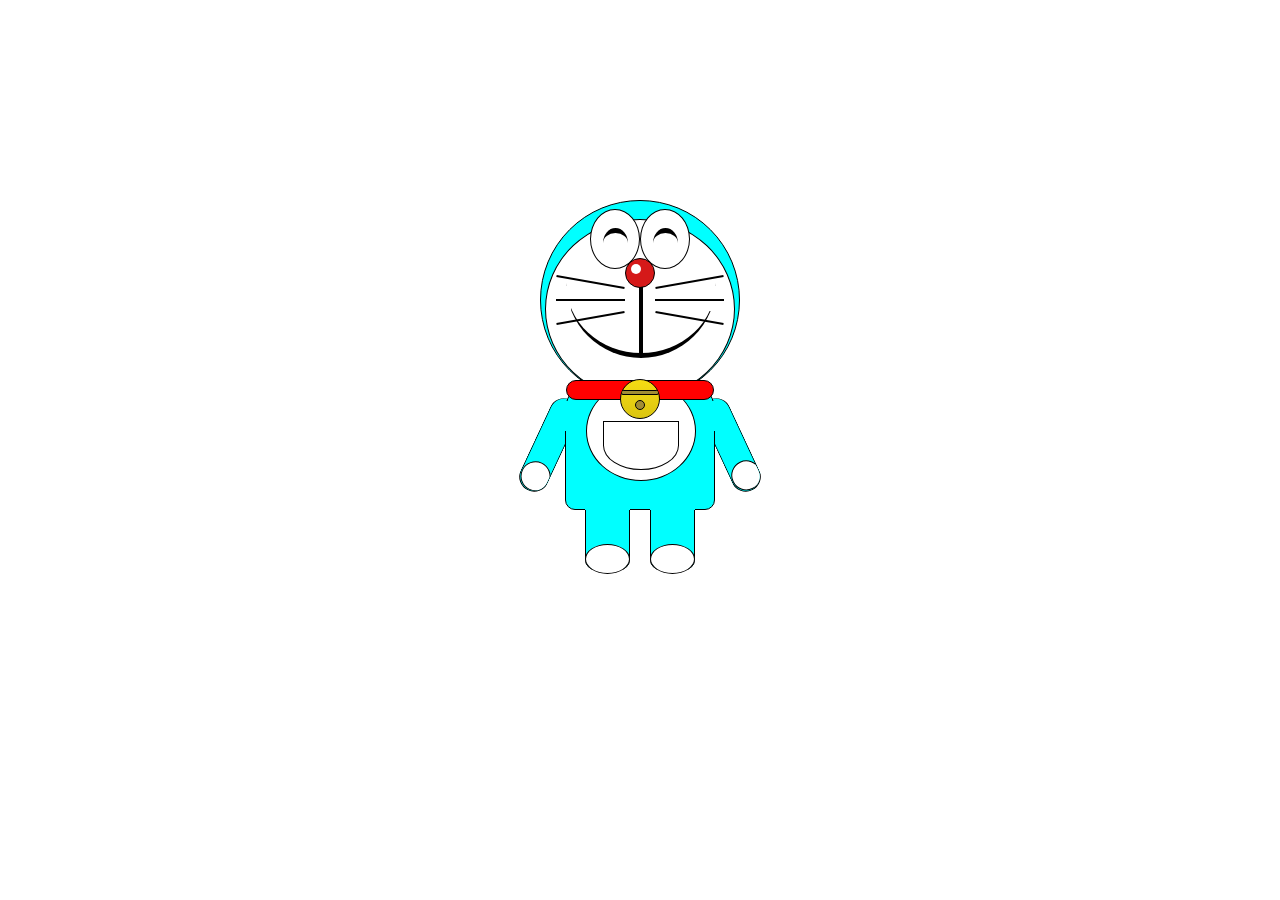
<file: doremon/index.html>
<!DOCTYPE html>
<head lang="eng">
    <title>doraemon</title>
    <link rel="stylesheet" href="style.css">
</head>
<body>
    
    <div class="main">
        <div class="head-container">
<div class="head">
    <div class="circle">
        <div class="eyes-container">
          <div class="eyes">
        <div class="ball"></div>
    </div>
    <div class="eyes">
        <div class="ball"></div>
    </div>
    </div>

    <div class="nose-container">
        <div class="nose">
            <div class="light"></div>
        </div>
    </div>

    <div class="mouth">
    </div>

<div class="box"></div>
<div class="box" id="box2"></div>
<div class="box3"></div>

</div>
<div class="beard">
    <div class="string"></div>
    <div class="string" id="string2"></div>
    <div class="string" id="string3"></div>
</div>

<div class="rect2" id="right">
    <div class="string"></div>
    <div class="string" id="string2"></div>
    <div class="string" id="string3"></div>
</div>
<div class="corler"> </div>
<div class="bell">
    <div class="hole"></div>
    <div class="line"></div>
</div>
  </div>

</div>

<div class="body-container">
    <div class="stomach">
<div class="pocket">
    <div class="half"></div>
</div>
<div class="paste"></div>
<div class="paste" id="paste"></div>
<div class="cover"></div>
<div class="copy"></div>

</div>
<div class="hand">
    <div class="circle-hand"></div>
</div>

<div class="hand" id="left">
    <div class="circle-hand"></div>
</div>

<div class="leg-container">
    <div class="circle-hand" id="leg-circle"></div>
</div>

<div class="leg-container" id="come">
<div class="circle-hand" id="leg-circle"></div>
</div>

</div>
</div> 
</body>
</file>
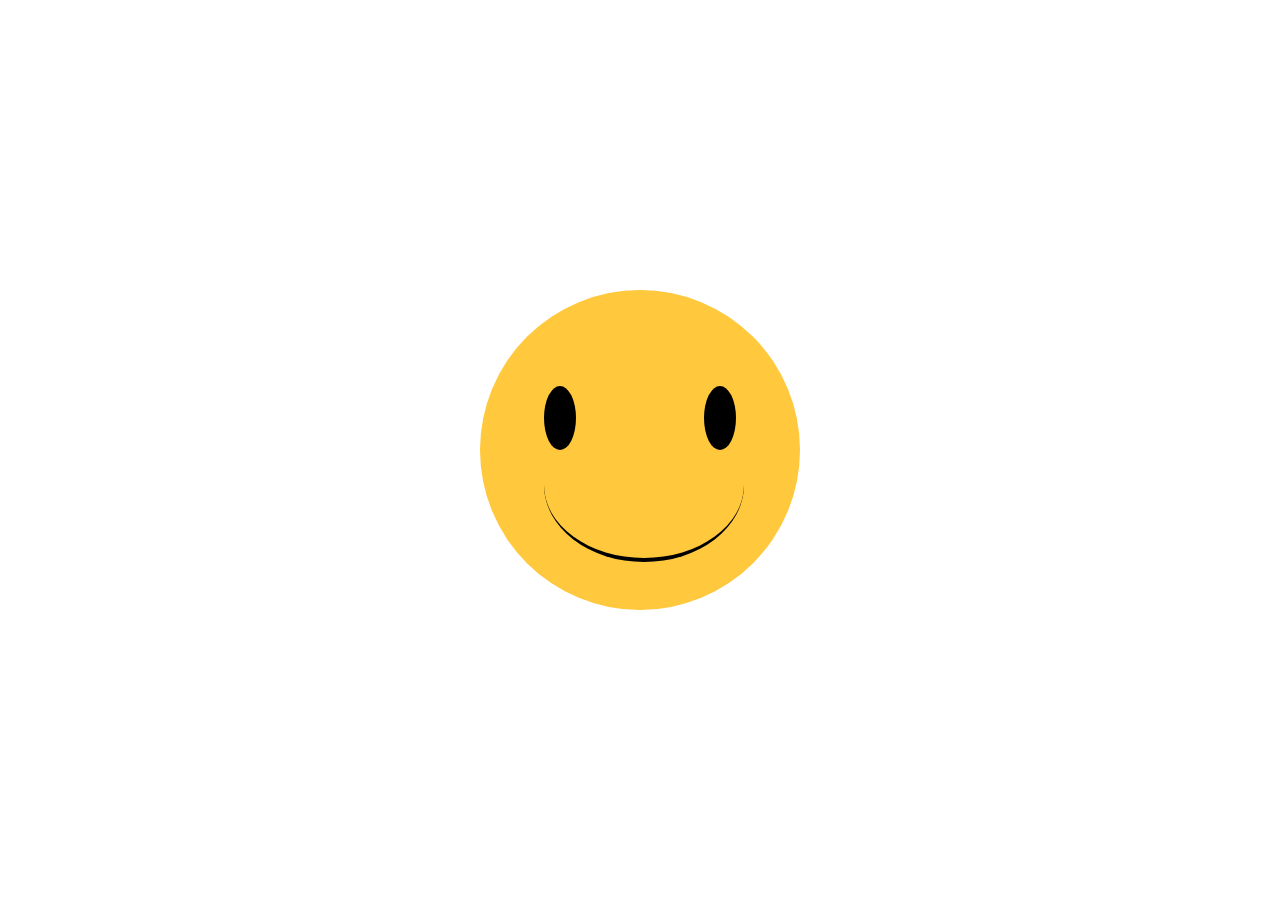
<file: emoji/index.html>
<!DOCTYPE html>
<html lang="en">
<head>
    <meta charset="UTF-8">
    <meta name="viewport" content="width=device-width, initial-scale=1.0">
    <title>emoji</title>
    <link rel="stylesheet" href="style.css">
</head>
<body>
    <div class="emoji">
        <div class="face">
            <div id="left" class="eyes">
            </div>
             <div id="right" class="eyes">
            </div>
            <div class="mouth">
                
            </div>
        </div>
    </div>
</body>
</html>
</file>
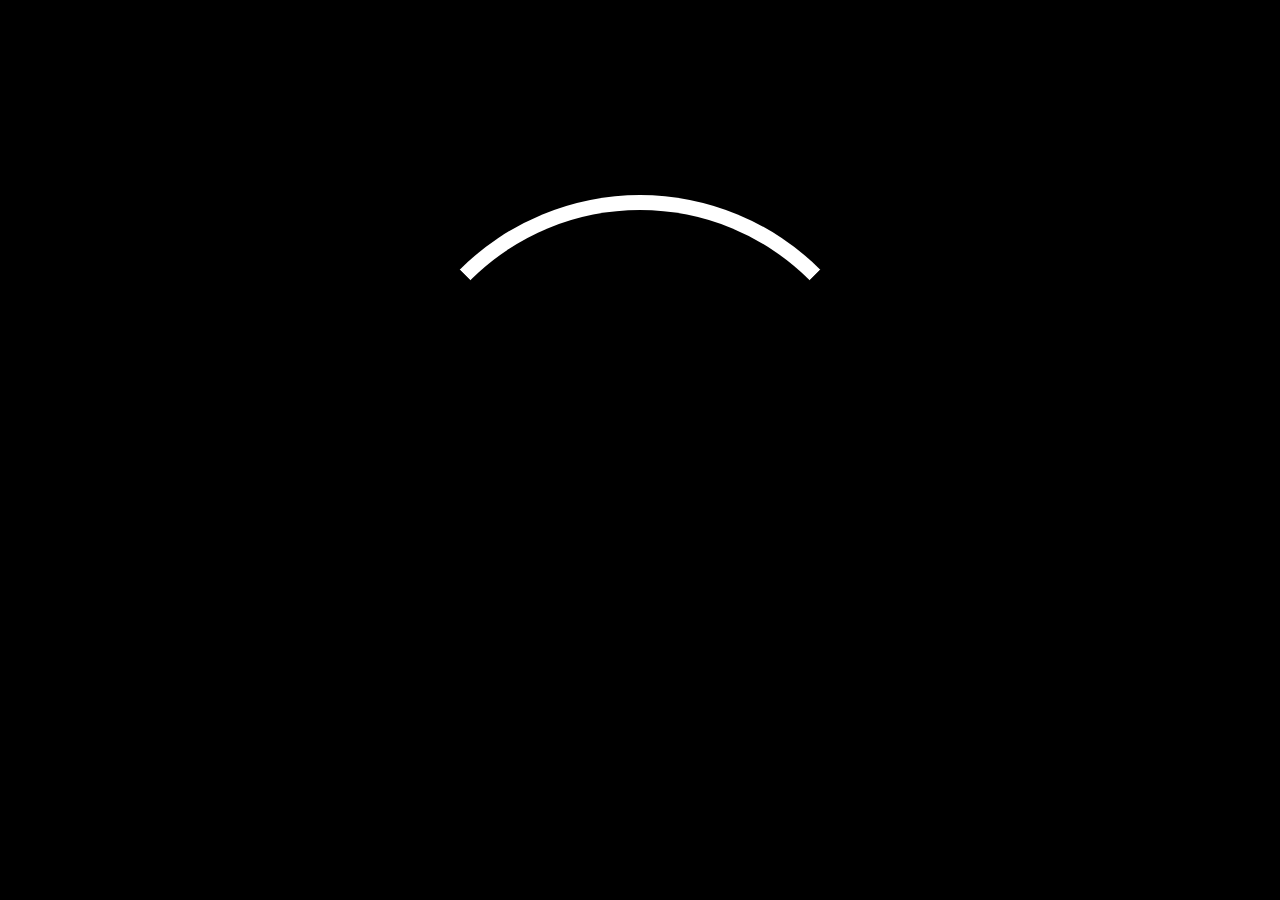
<file: loader/index.html>
<!DOCTYPE html>
<html lang="en">
<head>
    <meta charset="UTF-8">
    <meta name="viewport" content="width=device-width, initial-scale=1.0">
    <title>loader</title>
    <link rel="stylesheet" href="style.css">
</head>
<body>
    <div class="loader">
        <div class="circular"></div>
    </div>
</body>
</html>
</file>
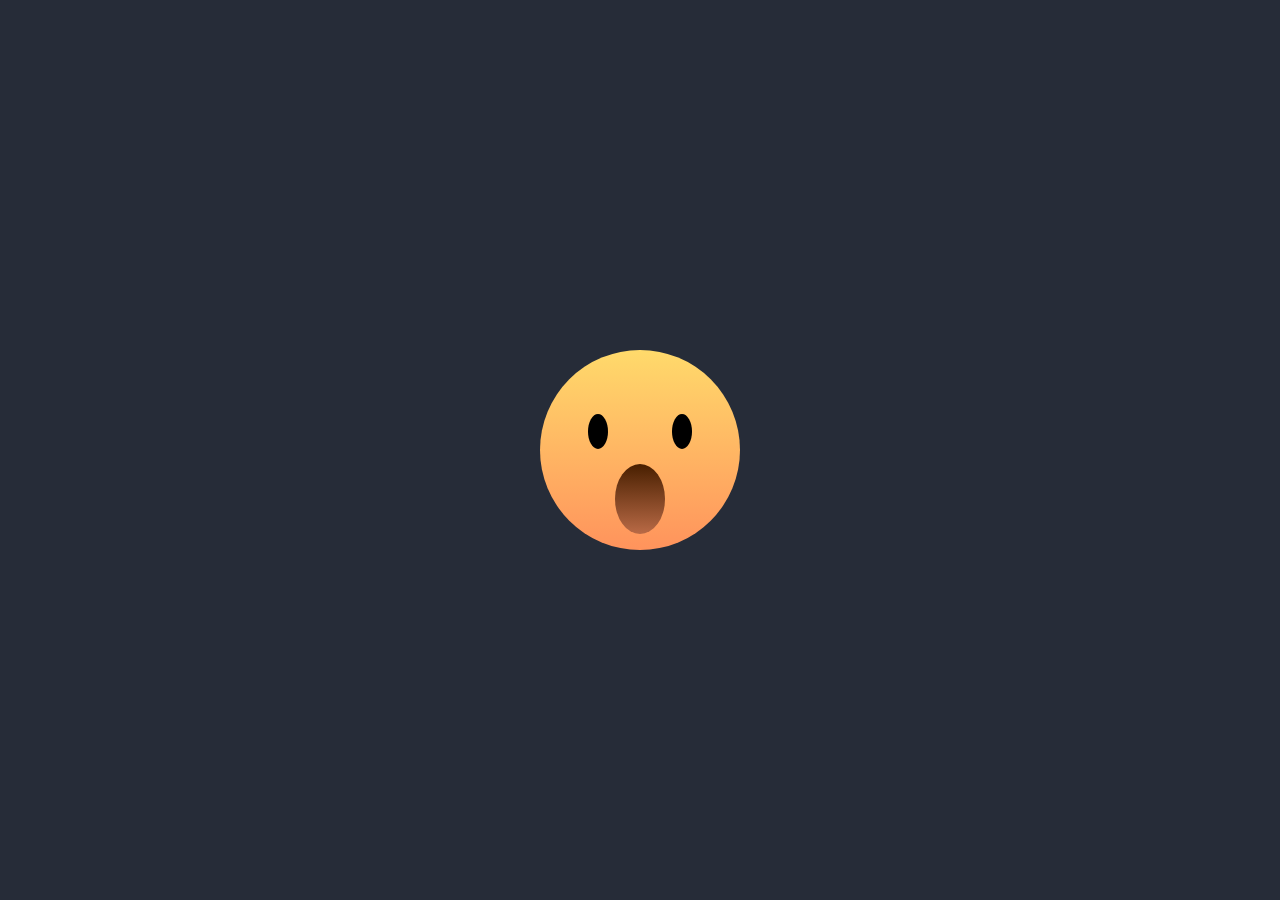
<file: emoji-face/face.html>
<!DOCTYPE html>
<html lang="en">
<head>
    <meta charset="UTF-8">
    <meta name="viewport" content="width=device-width, initial-scale=1.0">
    <title>wow</title>
    <link rel="stylesheet" href="face.css">
</head>
<body>
   <div class="main">
    <div class="emoji">
        <div class="face">
            <div id="left" class="eyes" ></div>
            <div id="right" class="eyes"></div>
            <div class="mouth"></div>

        </div>
    </div>
   </div>
    
</body>
</html>
</file>
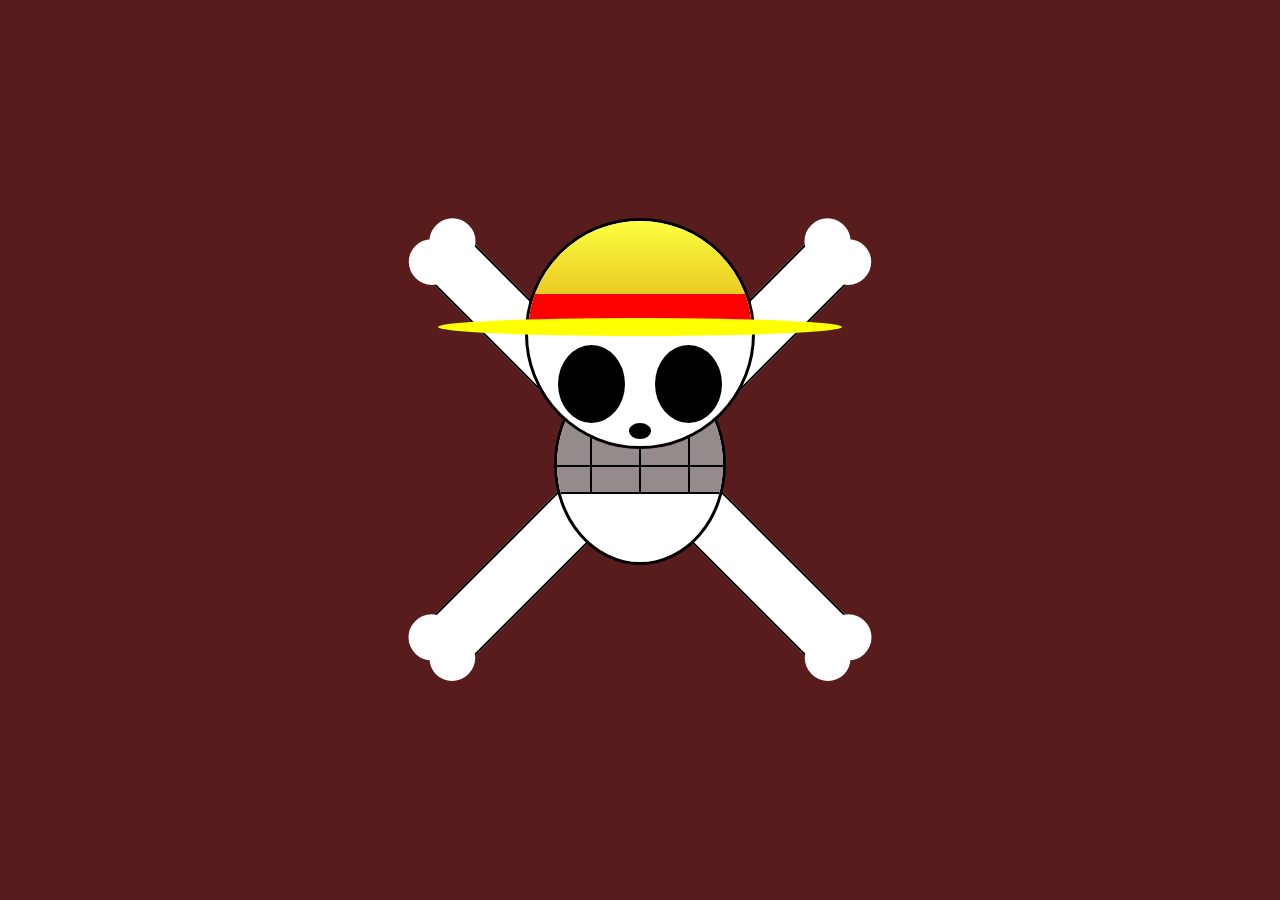
<file: flag-luffy/luffy.html>
<!DOCTYPE html>
<html lang="en">
<head>
    <meta charset="UTF-8">
    <meta name="viewport" content="width=device-width, initial-scale=1">
    <title>skeleton</title>
    <link rel="stylesheet" href="logo.css">
</head>
<body>
    <div class="main">
        <div class="bone lef">
            <div class="heart right">  
            </div>
            <div class="heart left">
            </div>
            <div class="heart1 right"></div>
            <div class="heart1 left" ></div>
        </div>
<div class="bone rig">
            <div class="heart right">  
            </div>
            <div class="heart left">
            </div>
            <div class="heart1 right"></div>
            <div class="heart1 left" ></div>
</div>
<div class="hat-container">
    <div class="head">
        <div class="hat">
            <div class="stick"></div>
        </div>
<div class="eye-container">
    <div class="eyes"></div>
      <div class="eyes"></div>
</div>
<div class="nose-container">
    <div class="nose"></div>
</div>
    </div>
     <div class="strip"></div>
     
</div>
<div class="mouth-container">
    <div class="mouth">
        <div class="teeth">
            <span></span>
            <span></span>
            <span></span>
            <span></span>
        </div>
    </div>
</div>

    </div>
</body>
</html>
</file>
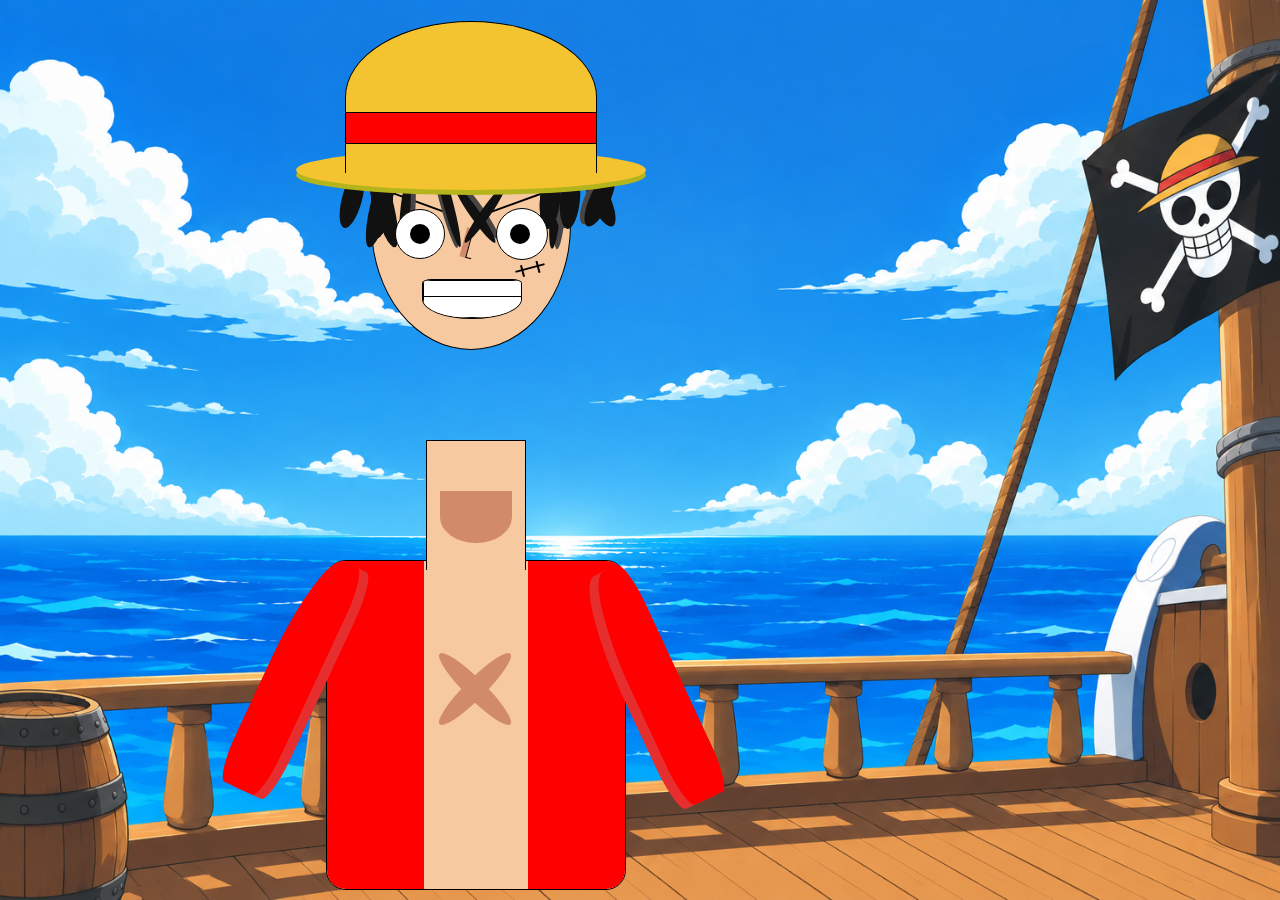
<file: luffy/one.html>
<!DOCTYPE html>
<html lang="en">
<head>
    <meta charset="UTF-8">
    <meta name="viewport" content="width=device-width, initial-scale=1.0">
    <title>one piece</title>
    <link rel="stylesheet" href="piece.css">
</head>
<body>
    <div class="main">
        <div class="hat">
            <div class="stripe"></div>
        </div>
        <div class="face">
            <div class="hair">
        <span></span>
        <span></span>
        <span></span>
        <span></span>
        <span></span>
         <span></span>
          <span></span>
          <span></span>
          <span></span>
          <span></span>
          <span></span>
          <span></span>
          <span></span>
          <span></span>
          <span></span>
          <span></span>
    </div>
            <div class="eyes">
                <div class="eye-ball"></div>
            </div>
<div class="eyebrow"></div>
<div class="mouth"></div>
<div class="nose"></div>
<div class="scar"></div>
        </div>
        <div class="neck"></div>
        <div class="body">
            <div class="x-mark"></div>
            <div class="marks"></div>
        </div>
        <div class="hand-left"></div>
         <div class="hand-right"></div>
         

    </div>
</body>
</html>
</file>
<file: doremon/style.css>
*{
    padding: 0%;
    margin: 0%;
    box-sizing: border-box;
}

html,body{
    width: 100%;
    height:100%;
    display: flex;
    align-items: center;
    justify-content: center;
    
}


.main{
width:500px;
height:500px;
display: flex;
justify-content: center;
position: relative;
flex-wrap: wrap;

}
.head-container{
    width:100%;
    height:200px;
    display:flex;
    justify-content: center;
}

.head{
    width:200px;
    height: 200px;
    border-radius: 50%;
background-color: aqua;
border:1px solid black;
position: relative;
display: flex;
justify-content: center;
z-index: 10;

}

.circle{
    width:190px;
    height:180px;
    background-color: white;
    border-radius: 50%;
    position: absolute;
    bottom:0px;
    border: 1px solid black;
    
}
.eyes-container{
    display: flex;
    height:50px;
    width:100%;
    display:flex;
    justify-content: center;

}

.eyes{
    width:50px;
    height:60px;
    border-radius: 50%;
    background-color:white;
    border:1px solid black;
    position:relative;
    top:6px;
    display:flex;
    align-items: center;
    justify-content: center;
    top:-11px;

   
}

.ball{
    position: absolute;
width: 25px;
height:30px;
border:5px solid black;
border-radius: 50%;
bottom:10px;
border-bottom: transparent;
border-left: transparent;
border-right:transparent;

}
.nose-container{
    height:30px;
    display: flex;
    justify-content: center;
    position: relative;
}

.nose{
    width:30px;
    height:30px;
    border-radius: 50%;
    background-color: rgb(213, 25, 25);
   position:absolute;
   top:-12px;
    border: 1px solid black;
}

.light{
    height:10px;
    width:10px;
    border-radius: 50%;
    background-color: white;
    position: absolute;
    top:5px;
    left:5px;
}

.mouth{
    width:150px;
    height:150px;
    border-radius: 50%;
  
    position:absolute;
bottom:40px;
left:20px;
border:5px solid black;
border-top: transparent;
border-left: transparent;
border-right: transparent;
}

.box{
    width:5px;
    height:25px;
    border: 5px solid black;
    position: absolute;
    right:15px;
    bottom: 87px;
    border-color: white;

}

#box2{
    left:15px;
    border-color: white;
}

.box3{
    height:70px;
    width:0px;
    border:2px solid black;
    position:absolute;
    bottom:41px;
    left:93px;

}

.beard{
    width:50%;
    height:100%;
   
    position:absolute;
left:0px;
display: flex;
align-items: center;
padding-left: 10px;

}

.string{
    position: absolute;
    width:70%;
    height:0;
    border:1px solid black;
  left:15px;
}

 #string2{
    top:80px;
    rotate: 10deg;  
}

#string3{

    bottom:80px;
    rotate: -10deg;
    
}

.rect2{
   width:50%;
    height:100%; 
    position:absolute;
right:  0px;
display: flex;
align-items: center;
padding-right: 10px;
}

#right #string2{
     rotate: -10deg;  
}

#right #string3{
     rotate: 10deg;  
}

.corler{
    width:75%;
    height:20px;
    background-color:red ;
    border: 1px solid black;
    position:absolute;
    bottom: -1px;
    border-radius: 10px;
}

.bell{
    width: 40px;
    height: 40px;
    border-radius: 50%;
    background:linear-gradient(#F5DC13,#DBC511);
    position: absolute;
    border:1px solid rgb(0, 0, 0);
    opacity: 1;
    bottom: -20px;
    z-index: auto;
display: flex;
align-items: center;
justify-content: center;
overflow: hidden;
}

.hole{
    width:10px;
    height:10px;
    background: #A18D35;
    border-radius: 50%;
    position:absolute;
    bottom: 8px;
    border:1px solid black;
}

.line{
    width:100%;
    height:5px;
    background: #A18D35;
    position:absolute;
    top:10px;
    border: 1px solid black;
    border-radius: 2px;
}

.body-container{
    width:100%;
    height: 300px;
    display: flex;
    justify-content: center;
    position: relative;
}

.pocket{
    width:110px;
    height: 100px;
    border-radius: 50%;
    border: 1px solid black;
    background: white;
    position: absolute;
    top:0px;
    display: flex;
    align-items: center;
    justify-content: center;
    left:20px;

}

.half{
    width:70%;
    height: 50%;
    border: 1px solid black;
    border-radius: 0% 0% 50% 50%;
    position: absolute;
    bottom:10px;


}

.stomach{
    width: 150px;
    height: 130px;
    border:1px solid black;
    border-radius: 30px 30px 10px 10px;
    background: aqua;
    position: absolute;
    top:-20px;
z-index: 5;
}
.hand{
    width:30px;
    height:100px ;
    border:1px solid black;
   background-color: aqua;
    border-radius: 15px;
    position: absolute;
    right:144px;
    top:-5px;
    rotate: -25deg;
    border-top: transparent;
    overflow: hidden;

}

.circle-hand{
    width:30px;
    height: 30px;
    background-color: white;
   border-radius: 50%;
   position: absolute;
   bottom: 0;
border: 1px solid black;

}

#left{
 left:144px;
  rotate: 25deg;
}
.paste{
    width: 10px;
    height:30px;
    position: absolute;
    right:-3px;
    top:20px;
    background: aqua;
}

#paste{
    left:-3px;
}

.leg-container{
    height: 70px;
    width: 45px;
    border: 1px solid black;
    background-color: aqua;
    position: relative;
    top:100px;
    right: 10px;
    border-radius:4px 4px 10px 10px ;

}

#leg-circle{
    width:45px;
bottom: -5px;
position: absolute;
right: -1px;

}

#come{
   left:10px;

}

.cover{
   width:45px;
    border:1px solid transparent;
    position: absolute;
    bottom:-1px;
     height:5px;
    left:19px;
    background-color: aqua;
}
.copy{
   width:45px;
    border:1px solid transparent;
    position: absolute;
    bottom:-1px;
     height:6px;
    right:19px;
    background-color: aqua;
}
</file>
<file: emoji/style.css>
*{
    margin: 0;
    padding: 0%;
}

html,body{
    height: 100%;
    width: 100%;
    display: flex;
    align-items: center;
    justify-content: center;
}

.emoji{
width: 20rem;
height: 20rem;
background-color: transparent;
position: relative;
}

.face{
    width: 100%;
    height:100%;
    border-radius: 50%;
   background-color: #ffc83d;
}

.eyes{
    position: absolute;
    width: 2rem;
    height: 4rem;
    background-color: black;
   
   
}
#left{
 left: 4em;
    top: 6em;
    border-radius: 50%;
}

#right{
    right: 4em;
    top: 6em;
    border-radius: 50%;
}

.mouth{
    position: absolute;
    width: 200px;
    height: 150px;
    border: 4px solid black;
    border-radius: 50%;
    left: 4em;
    bottom: 3em;
    border-top: transparent;
    border-left: transparent;
    border-right: transparent;
    
}
</file>
<file: loader/style.css>
*{
    margin: 0;
    padding: 0%;
}
body,html{
     height: 100%;
    width: 100%;
}
.loader{
    height: 100%;
    width: 100%;
    display: flex;
    align-items: center;
    justify-content: center;
    background-color: rgb(0, 0, 0);
}
.circular{
    width: 30rem;
    height: 30rem;
    
    border-radius: 50%;
    border-width: 15px;
    border-style: solid;
    border-top-color:white;
    animation-name: spinanimate;
    animation-delay: 0s;
    animation-direction: normal;
    animation-duration: 2s;
    animation-timing-function:linear;
    animation-iteration-count: infinite;
}


@keyframes spinanimate{
    from{
        transform: rotate(0deg);
    }
    to{
        transform: rotate(360deg);
    }
}
</file>
<file: emoji-face/face.css>
*{
    margin: 0%;
    padding: 0%;
}

html,body{
    height: 100%;
    width: 100%;

}
.main{
    width: 100%;
    height: 100%;
    display: flex;
    align-items: center;
    justify-content: center;
    background-color: #262c38;
}
.emoji{
width: 200px;
height: 200px;
background: linear-gradient(#ffda6b,#ff935c);
border-radius: 50%;
 

}
.face{
    position: relative;
    height: 100%;
    width: 100%;
   animation: face 3s linear 0s infinite;  
}
#left{
    width: 20px;
    height: 35px;
    background-color: black;
   position: absolute;
   left: 3em;
   top: 4em;
   border-radius: 50%;
}

#right{
    width: 20px;
    height: 35px;
    background-color: black;
   position: absolute;
   right: 3em;
   top: 4em;
   border-radius: 50%;
}

.mouth{
   
    width: 50px;
    height: 70px;
    position: absolute;
    right: 4.7em;
    bottom: 1em;
    border-radius: 50%;
    border: none;
    background: linear-gradient(#481f00,#b96a46);
      animation: mouth 3s linear 0s infinite;
}

@keyframes face{

    15%,25%{
        transform: rotate(25deg) translateX(-35px);
    }

    45%,65%{
        transform: rotate(-25deg) translateX(35px);
    }

}

@keyframes mouth{
    10%,30%{
        width: 35px; height: 35px;
    }
     50%,70%{
        width: 60px; height: 70px;
    }
}
</file>
<file: flag-luffy/logo.css>
*{
    padding: 0%;
    margin: 0%;
    box-sizing: border-box;
}

body,html{
    height: 100vh;
    width: 100vw;
}

body{
    display: flex;
    align-items: center;
    justify-content: center;
    background-color: #581c1c;
}

.main{
    width: 45%;
    aspect-ratio: 1/1;
min-width: 0px;
position: relative;
display: flex;
align-items: center;
justify-content: center;
flex-direction: column;

}

.bone{
    width:100%;
    height:10%;
    transform: rotate(45deg);
    position: absolute;
    border:2px solid black;
    background-color: white;
    bottom: 45%;
    
}
.lef{
z-index: 0;
}

.rig{
    transform: rotate(-45deg);
    z-index: 1;
}

.heart{
    width:8%;
   aspect-ratio: 1/1;
    border: none;
    border-radius: 50%;
    position: absolute;
    left:-3%;
    border-right: none;
   background-color: white;

}
.right{
    position: absolute;
    top:-20%;
    border-bottom:none;
}

.left{
    position: absolute;
    bottom: -20%;
    border-top:none;
}

.heart1{
     width:8%;
   aspect-ratio: 1/1;
  
    border-radius: 50%;
    position: absolute;
    right:-3%;
    border-right: none;
   background-color: white;
   
}

#class{
 border-top:none;
}
.id{
     border-bottom:none;
}
.hat-container{
     width: 100%;
    height: 40%;
   z-index: 2;
   display: flex;
   align-items: center;
   justify-content: center;
   flex-wrap: wrap;
   position: relative;
}
.head{
    width: 40%;
    aspect-ratio: 1/1;
    border-radius: 50%;
    border: 3px solid black;
    position: relative;
    display: flex;
    align-items: center;
    justify-content: center;
    overflow: hidden;
    flex-wrap: wrap;
    background-color: white;
    bottom: -12%;
    

}

.strip{
   width:70%;
   height: 8%;
   border: none;
   position: absolute;
   top:55%;
   background-color: yellow;
   border-radius: 50% ;
z-index: 6;
}

.hat{
    width:100%;
    height: 50%;
    border: none;
    position: absolute;
    top:0;
   background:linear-gradient( rgb(252, 255, 63), rgb(224, 173, 21));
   overflow: hidden;
}

.stick{
    width: 100%;
    height: 35%;
    border:none;
    position: absolute;
    bottom: 0;
    background-color: red;
}


.eye-container{
    width:100%;
    height: 40%;
    position: absolute;
    border:none;
    bottom:10%;
    display: flex;
    align-items: center;
    justify-content: space-evenly;
    padding-top: 5%;
    
}

.eyes{
height: 100%;
width:30%;
border:none;
border-radius: 50%;
background-color: black;
}

.nose-container{
    width:100%;
    height: 10%;
    position: absolute;
    bottom: 0;
    border: none;
    display: flex;
    justify-content: center;
     padding-bottom:3%;
}

.nose{
    width:10%;
    aspect-ratio: 1/1;
    background-color: black;
    border-radius: 50%;
   
}

.mouth-container{
    width: 100%;
    height: 50%;
    border:none;
    display: flex;
   justify-content: center;
   position: relative;

}

.mouth{
    width:30%;
    height: 70%;
    border: 3px solid black;
    border-radius: 50%;
    position: absolute;
    top:-20%;
    z-index: 1;
    overflow: hidden;
    background-color: white;
   
}
.teeth{
width: 100%;
height: 65%;
border-bottom: 2px solid black;
display: flex;
align-items: center;
flex-wrap: wrap;
position: relative;
justify-content: space-evenly;
background-color: rgb(150, 139, 139);
}

.teeth span:nth-child(1){
    width: 100%;
    height: 0;
    border:1px solid black;
    position: absolute;
    bottom:20%;
}

.teeth span:nth-child(2){
    width: 0%;
    height:100%;
    border:1px solid black;
    position: absolute;
    bottom: 0;
   

}
.teeth span:nth-child(3){
    width: 0%;
    height:100%;
    border:1px solid black;
    position: absolute;
    left:20%;

}

.teeth span:nth-child(4){
    width: 0%;
    height:100%;
    border:1px solid black;
    position: absolute;
    right:20%;

}
</file>
<file: luffy/piece.css>
*{
    padding:0%;
    margin:0%;
    box-sizing: border-box;

}

html,body{
    width:100%;
    height: 100%;
}

body{
    background:url("one-piece.png");
    object-fit: cover;
    background-size: 100% 100%;
    background-repeat: no-repeat;
    background-position:  center;
    position: relative;
}

.main{
    height: 100vh;
    width:70vw;
    position: relative;
    left:0px;
    
}

.hat{
width: 350px;
height: 40px;
border:1px solid transparent;
border-radius: 50%;
position: absolute;
right: 250px;
top:150px;
background-color: #F4C430;
display: flex;
justify-content: center;
z-index: 10;
box-shadow: 0px 5px 0px rgb(180, 180, 29);
}

.hat::before{
    content: "";
    position: absolute;
    width:250px;
    height:150px;
    border:1px solid black;
    top:-130px;
    border-radius: 50% 50% 0% 0%;
    background-color:#F4C430;
}

.hat::after{
    content:"";
    position: absolute;
    width: 250px;
    height: 30px;
    border:1px solid black;
    background-color: red;
    bottom:45px;
}
.stripe{
    position: absolute;
    width:250px;
    height:20px;
    border:1px solid transparent;
    bottom:10px;
    background-color: #F4C430;
}

.face{
    position: absolute;
right: 325px;
top:100px;
width:200px;
height:250px;
border:1px solid black;
border-radius: 0% 0% 50% 50%;
background-color: #F7C9A0;
z-index: 5;
}

.eyes{
    width: 50px;
    height: 50px;
    background-color: white;
    position: absolute;
    bottom:90px;
    left:23px;
    border-radius: 50%;
    border:1px solid black;
    display: flex;
    align-items: center;
    justify-content: center;
    z-index: 7;
}

.eyes::before{
    content: "";
    position: absolute;
     width: 50px;
    height: 50px;
    background-color: white;
     border:1px solid black;
     border-radius: 50%;
     left:100px
}

.eye-ball{
    width:20px;
    height: 20px;
    background-color: black;
    border-radius: 50%;
position: relative
}

.eye-ball::after{
    content: "";
    position: absolute;
width:20px;
    height: 20px;
    background-color: black;
    border-radius: 50%;
    left:100px;
}

.eyebrow{
    width:65px;
    height:0px;
    position: absolute;
    border:1px solid black;
    bottom: 147px;
    transform: rotate(20deg);
    left:10px;
   
}
.eyebrow::after{
    content: "";
     width:65px;
    height:0px;
    position: absolute;
    border:1px solid black;
    top:-39px;
    left: 100px;
     transform: rotate(-40deg);
}

.mouth{
    width:100px;
    height:40px;
    position: absolute;
    bottom: 30px;
    border:1px solid black;
    left:50px;
    border-radius: 10% 10% 50% 50%;
    overflow: hidden;

}

.mouth::before{
    content: "";
    width:100px;
    height:20px;
    border:1px solid black;
    position: absolute;
    left:0px;
    background-color: white;
    
}

.mouth::after{
    content: "";
    width:100px;
    height:20px;
    border:1px solid black;
    position: absolute;
    bottom: 0px;
    background-color: white;
}

.nose{
   position: absolute;
    width:6px;
    height: 30px;
    border:1px solid black;
    bottom:90px;
    left:97px;
    border-top:transparent;
    border-right: transparent;
    transform: rotate(15deg);
    z-index: 2;
    box-shadow: -6px 0px 0px #D18B6B;
}

.scar{
    width:30px;
    height: 0px;
    border:1px solid black;
    position: absolute;
    bottom: 80px;
    right:25px;
    rotate: -15deg;
}

.scar::before{
    content: "";
     border:1px solid rgb(0, 0, 0);
     height: 10px;
     width:0px;
     position: absolute;
     left:5px;
     top:-5px;
}

.scar::after{
    content: "";
     border:1px solid rgb(0, 0, 0);
     height: 10px;
     width:0px;
     position: absolute;
     right:5px;
     top:-5px;
}

.neck{
    position: absolute;
    width: 100px;
    height: 130px;
    border: 1px solid black;
    bottom:330px;
    right:370px;
    background-color: #F7C9A0;
    border-bottom:transparent;
    z-index: 1;

}

.neck::before{
    content: "";
    position: absolute;
    width:70px;
    height: 50px;
    border:1px solid transparent;
    background-color: #D18B6B;
    top:50px;
    left:13px;
    border-radius: 0% 0% 50% 50%;
}
    

.body{
    width:300px;
    height:330px;
    position: absolute;
    border:1px solid black;
    bottom:10px;
    right:270px;
     background-color: #F7C9A0;
     border-radius:20px;
     object-fit: cover;
     overflow: hidden;

}

.body::before{
    content: "";
    width:95px;
    height: 328px;
    position: absolute;
    border:1px solid transparent;
    bottom: -1px;
    right:0px;
    background-color: red;
    
}

.body::after{
    content: "";
    width:95px;
    height: 328px;
    position: absolute;
    border:1px solid transparent;
    bottom: -1px;
    left:0px;
    background-color: red;
}
.x-mark{
width:20px;
height:100px;
border-radius:50%;
border:1px solid transparent;
position: absolute;
right:140px;
bottom: 150px;
z-index: 5;
transform: rotate(45deg);
background-color: #D18B6B;
}

.marks{
   width:20px;
height:100px;
border-radius:50%;
border:1px solid transparent;
position: absolute;
right:140px;
bottom: 150px;
z-index: 5;
transform: rotate(-45deg);
background-color: #D18B6B; 
}

.hand-left{
    width: 50px;
    height: 250px;
    border: 1px solid transparent;
position: absolute;
bottom: 100px;
right:580px;
transform: rotate(25deg);
border-radius: 50% 20% 20%;
background-color: red;
box-shadow: 10px 0px 0px #e72e2e;
}

.hand-right{
     width: 50px;
    height: 250px;
    border: 1px solid transparent;
position: absolute;
bottom: 90px;
right:215px;
transform: rotate(-25deg);
border-radius: 50% 20% 20%;
background-color: red;
box-shadow: -10px 0px 0px #e72e2e;
}

.hair span {
    position: absolute;
    width: 20px;
    height: 70px;
    background: #111;
    border-radius: 50% 50% 50% 50%;
    transform: rotate(10deg);
    z-index: 6;
    bottom: 110px;
}
.hair span:nth-child(1) {
    width: 10px;
    right: 90px;
    bottom: 100px;
    transform: rotate(-35deg);
    box-shadow: 5px 0px 0px rgb(74, 69, 69);
}

.hair span:nth-child(2) {
    width: 10px;
    right: 80px;
    bottom: 100px;
    transform: rotate(35deg);
     
}
.hair span:nth-child(3) {
    width: 10px;
    right: 160px;
    bottom: 100px;
    transform: rotate(5deg);
    box-shadow: 5px 0px 0px rgb(74, 69, 69);
}

.hair span:nth-child(4) {
    width: 10px;
    right: 10px;
    bottom: 100px;
    transform: rotate(5deg);
    box-shadow: 5px 0px 0px rgb(74, 69, 69);
}
.hair span:nth-child(5) {
    width: 10px;
    right: 10px;
    bottom: 100px;
    transform: rotate(-25deg);
   
}
.hair span:nth-child(5) {
    width: 20px;
    right: -40px;
    bottom: 120px;
    transform: rotate(-25deg);
    height: 60px;
}

.hair span:nth-child(6) {
    width: 20px;
    right: -40px;
    bottom: 120px;
    transform: rotate(25deg);
    height: 60px;
     box-shadow: -5px 0px 0px rgb(74, 69, 69);
}

.hair span:nth-child(7) {
    width: 20px;
    right: -10px;
    bottom: 120px;
    transform: rotate(5deg);
    height: 60px;
     box-shadow: -5px 0px 0px rgb(74, 69, 69);
}

.hair span:nth-child(8) {
    width: 20px;
    right: 10px;
    bottom: 120px;
    transform: rotate(5deg);
    height: 60px;
}
.hair span:nth-child(9) {
    width: 20px;
    right: 10px;
    bottom: 120px;
    transform: rotate(5deg);
    height: 60px;
}
.hair span:nth-child(10) {
    width: 20px;
    left: -30px;
    bottom: 120px;
    transform: rotate(15deg);
    height: 60px;
}

.hair span:nth-child(11) {
    width: 20px;
    left: 0px;
    bottom: 100px;
    transform: rotate(15deg);
    height: 100px;
}

.hair span:nth-child(12) {
    width: 20px;
    left: 0px;
    bottom: 100px;
    transform: rotate(-15deg);
    height: 100px;
}

.hair span:nth-child(13) {
    width: 10px;
    left: 70px;
    bottom: 100px;
    transform: rotate(-15deg);
    height: 100px;
     box-shadow: -3px 0px 0px rgb(74, 69, 69);
}
</file>
